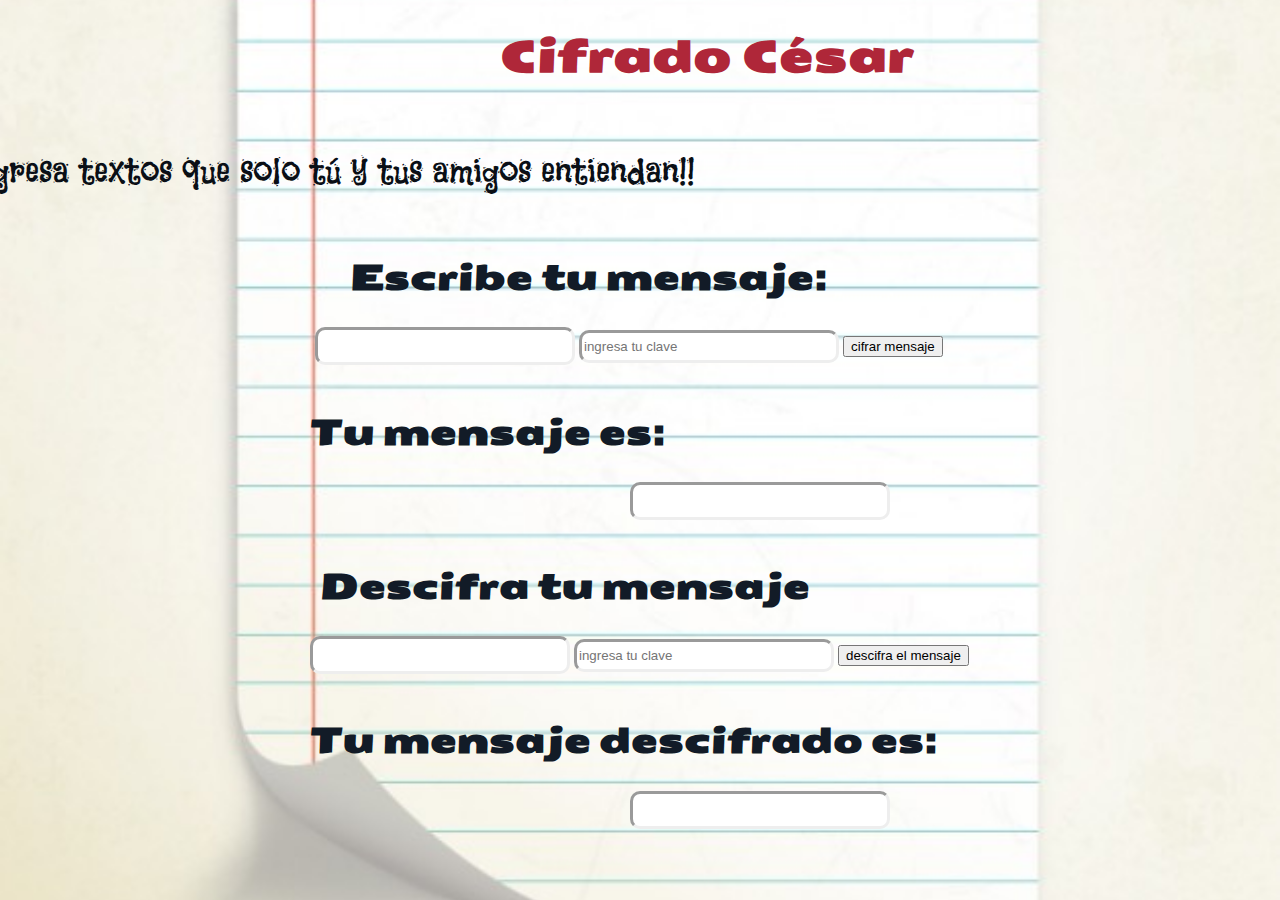
<file: src/index.html>
<!DOCTYPE html>
<html>

<head>
  <meta charset="utf-8">
  <title>Caesar Cipher</title>
  <link rel="stylesheet" href="style.css" />
  <meta name="viewport" content="width=device-width, initial-scale=1.0">
<link rel="stylesheet" href="https://stackpath.bootstrapcdn.com/bootstrap/4.1.3/css/bootstrap.min.css" integrity="sha384-MCw98/SFnGE8fJT3GXwEOngsV7Zt27NXFoaoApmYm81iuXoPkFOJwJ8ERdknLPMO"
  crossorigin="anonymous">
  <link rel="stylesheet" integrity="sha384-WskhaSGFgHYWDcbwN70/dfYBj47jz9qbsMId/iRN3ewGhXQFZCSftd1LZCfmhktB" crossorigin="anonymous">
  <link rel="stylesheet" href="responsive.css" media="screen and (max-width:500px)" />
  <link rel="stylesheet" href="https://fonts.googleapis.com/css?family=Flavors">
  <link rel="stylesheet" href="https://fonts.googleapis.com/css?family=Seymour+One">


</head>

<body>
<div class="container-fluid">
    <div class="row">
    <header class="titulo">
      <div class="col-l-6">
      <h1> Cifrado César </h1>
      </div>
    </header>
  </div>
  <div class="col-l-6 offset-3">
    <p> ¡¡Ingresa textos que solo tú y tus amigos entiendan!! </p>
  </div>
  <div class="row">
    <div class="mensaje col-l-6">
    <h2>Escribe tu mensaje:</h2>
  </div>
  <input type="text" class="texto" id="texto">

  <input type="text" class="clave" class="size" name="" value="" placeholder="ingresa tu clave" id="numero">

  <input type="button" class="btn btn-danger" class="btn btn-danger btn-lg" value="cifrar mensaje" id="encode">

  <div class="mensaje2 col-l-6">
    <br><h2>Tu mensaje es:</h2>
    <input type="texto" class="texto2 col-l-6" id="texto2"></br>
  </div>

  <div class="mensaje3 col-l-6">
    <br><h2>Descifra tu mensaje</h2></br>
  
    <input type="text" class="texto3 col-l-6" id="texto3">

    <input type="text" class="clave2" class="size" name="" value="" placeholder="ingresa tu clave" id="numero2">

    <input type="button" class="btn btn-danger" class="btn btn-danger btn-lg" value="descifra el mensaje" id="decode">
  </div>

  <div class="mensaje4 col-l-6">
    <br><h2>Tu mensaje descifrado es:</h2>
    <input type="text" class="txt3" id="txt3"></br>
   </div>
  </div>

  <script src="cipher.js"></script>
  <script src="index.js"></script>


</body>

</html>
</file>
<file: src/style.css>
body   {
margin: 0;
}

.container-fluid{
  background-image: url("../image/hoja-de-cuaderno.jpg");
  background-position: center center;
  background-repeat: no-repeat;
  background-size: cover;
  background-attachment: fixed;
  height: 100vh;
  width: 100%;
  }

.titulo h1 {
  color: rgb(175, 39, 57);
    font-family: 'Seymour One', sans-serif;
    font-size: 44px;
    margin-left: 500px;
    display: inline-block;
    text-align: center;
}

p {
  font-family: 'Flavors', cursive;
  font-size: 35px;
  color: #0a0f16;
  /*text-align: center;*/
  margin-left: -50px;
}

.mensaje h2 {
  color: #121b27;
    font-family: 'Seymour One', sans-serif;
    font-size: 34px;
    margin-left: 350px;
    display: inline-block;
    /* text-align: center; */
}

.texto {
  margin-left: 315px;
  border: inset;
  border-width: medium;
  border-radius: 10px;
  width: 250px;
  height: 30px;
}

.clave{
  border: inset;
  border-width: medium;
  border-radius: 10px;
  width: 250px;
  height: 25px;
}

.mensaje2 h2 {
  color: #121b27;
    font-family: 'Seymour One', sans-serif;
    font-size: 34px;
    margin-left: 310px;
    display: inline-block;
    /* text-align: center; */
}

.texto2 {
  margin-left: 630px;
  border: inset;
  border-width: medium;
  border-radius: 10px;
  width: 250px;
  height: 30px;


}


.mensaje3 h2 {
  color: #121b27;
    font-family: 'Seymour One', sans-serif;
    font-size: 34px;
    margin-left: 320px;
    display: inline-block;
    /* text-align: center; */
}

.texto3{
  margin-left: 310px;
  border: inset;
  border-width: medium;
  border-radius: 10px;
  width: 250px;
  height: 30px;
}


.mensaje4 h2 {
  color: #121b27;
    font-family: 'Seymour One', sans-serif;
    font-size: 34px;
    margin-left: 310px;
    display: inline-block;
    text-align: center;
}

.clave2{
  border: inset;
  border-width: medium;
  border-radius: 10px;
  width: 250px;
  height: 25px;
}


.txt3 {
  margin-left: 630px;
  border: inset;
  border-width: medium;
  border-radius: 10px;
  width: 250px;
  height: 30px;

}


/*Responsive*/
@media only screen and (min-width: 1198px){
  .font-div{
      padding: 42.5px 0px!important;
  }
}
</file>
<file: src/responsive.css>
body{
  
}
</file>
